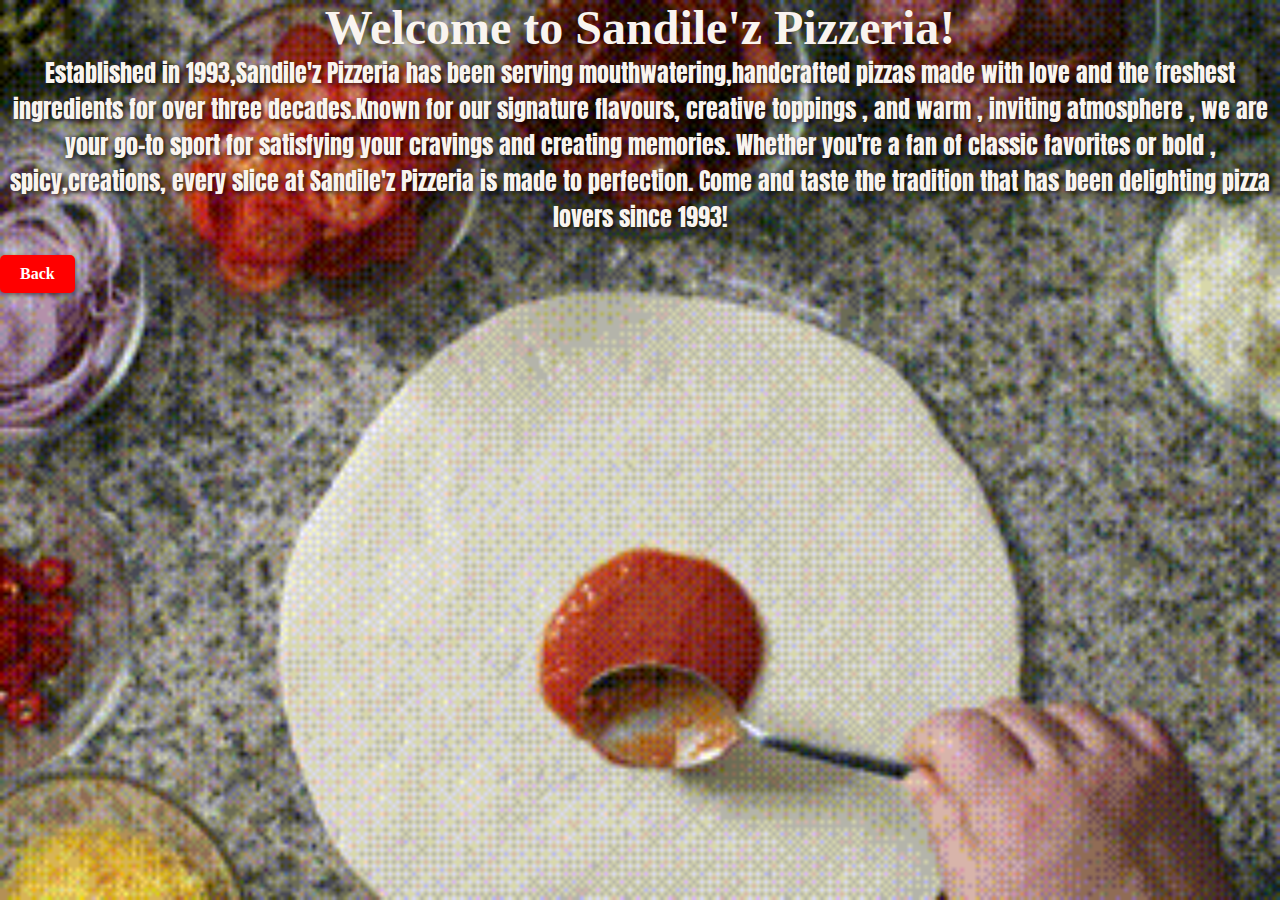
<file: aboutus.html>
<!DOCTYPE html>
<html lang="en">
<head>
    <meta charset="UTF-8">
    <meta name="viewport" content="width=device-width, initial-scale=1.0">
    <title>About Us</title>
    <link rel="stylesheet" href="./aboutstyle.css">
    <link rel="preconnect" href="https://fonts.googleapis.com">
<link rel="preconnect" href="https://fonts.gstatic.com" crossorigin>
<link href="https://fonts.googleapis.com/css2?family=Anton&display=swap" rel="stylesheet">
</head>
<body>
    <div class="about-container">
        <header>
            <h1>Welcome to Sandile'z Pizzeria!</h1>
        </header>
        <main>
            <p>Established in 1993,Sandile'z Pizzeria has been serving mouthwatering,handcrafted pizzas made with love and the freshest ingredients for over three decades.Known for our signature flavours, creative toppings , and warm , inviting atmosphere , we are your go-to sport for satisfying your cravings and creating memories. Whether you're a fan of classic favorites or bold , spicy,creations, every slice at Sandile'z Pizzeria is made to perfection. Come and taste the tradition that has been delighting pizza lovers since 1993!</p>
        
         <a href="./index.html" class="back-button">Back</a>
        </main>
    </div>   
</body>
</html>
</file>
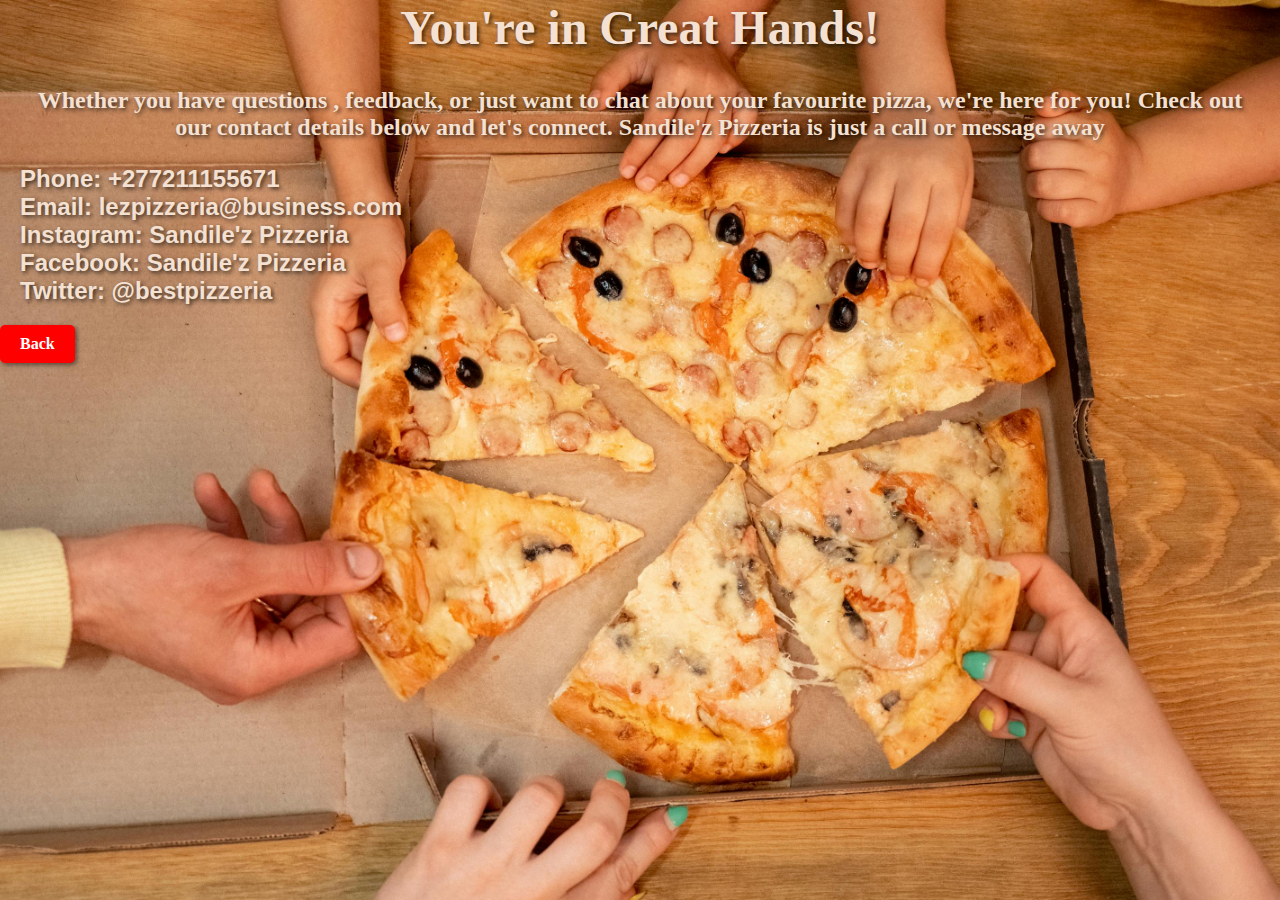
<file: contactus.html>
<!DOCTYPE html>
<html lang="en">
<head>
    <meta charset="UTF-8">
    <meta name="viewport" content="width=device-width, initial-scale=1.0">
    <title>Contact Us</title>
    <link rel="stylesheet" href="./contactstyle.css">
</head>
<body class="contactus">
<h1>You're in Great Hands!</h1>
<p id="statement">Whether you have questions , feedback, or just want to chat about your favourite pizza, we're here for you! Check out our contact details below and let's connect. Sandile'z Pizzeria is just a call or message away</p>
<p id="details">Phone: +277211155671<br/>Email: lezpizzeria@business.com<br/>Instagram: Sandile'z Pizzeria<br/>Facebook: Sandile'z Pizzeria<br/>Twitter: @bestpizzeria<br></p>
<a class="back-button" href="./index.html">Back</a>
</body>
</html>
</file>
<file: aboutstyle.css>
* {
    margin: 0;
    padding: 0;
    box-sizing: border-box;
}
body{
    background: url(./assets/images/aboutuspagegif.gif) no-repeat center center fixed;
    background-size: cover;
    margin: 0;
    padding: 0;
    height: 100vh;
    width: 100vw;
}
 p{
    font-size: 1.5rem;
    font-weight: bold;
    color:#f9f4ef ;
    text-align: center;
    text-shadow: 2px 2px 4px rgba(0,0,0,0.7);
    font-family: "Anton", sans-serif;
    font-weight: 400;
    font-style: normal;
    margin: 0 2px;
    
 }
 h1{
    margin-top: 0;
    font-size: 3rem;
    font-weight: bold;
    color: #f9f4ef;
    text-align: center;
 }
.back-button{
    display: inline-block;
    margin-top: 20px;
    padding: 10px 20px;
    background-color: red;
    color: white;
    text-decoration: none;
    border-radius: 5px;
    font-weight: bold;
    text-align: center;
    box-shadow: 2px 2px 5px rgba(0,0,0,0.5);
}
.background-button:hover{
    background-color: red;
}
@media screen and (max-width: 768px) {
    p {
        font-size: 1.2rem;
        margin: 0 10px; 
    }

    h1 {
        font-size: 2rem; 
    }

    .back-button {
        font-size: 0.9rem; 
        padding: 8px 16px; 
    }
}

@media screen and (max-width: 480px) {
    body {
        text-align: center; 
    }

    p {
        font-size: 1rem;
        line-height: 1.4;
    }

    h1 {
        font-size: 1.8rem;
    }

    .back-button {
        font-size: 0.8rem;
        padding: 6px 12px;
    }
}
</file>
<file: contactstyle.css>
body{
    background: url(./assets/images/background\ for\ contact\ us\ page.jpg) no-repeat center center fixed;
    background-size: cover;
    margin: 0;
    padding: 0;
    height: 100vh;
    width: 100vw;
}
h1{
    margin-top: 0;
    font-size: 3rem;
    font-weight: bold;
    color: #F4E1D2;
    text-align: center;
    text-shadow: 2px 2px 4px rgba(0,0,0,0.7);
}
#statement{
    
    font-size: 1.5rem;
    font-weight: bold;
    color: #F4E1D2;
    text-align: center;
    text-shadow: 2px 2px 4px rgba(0,0,0,0.7);
    padding: 0 20px;

}
#details{
    max-width: 800px;
    font-size: 1.5rem;
    font-weight: bold;
    color: #F4E1D2;
    text-shadow: 2px 2px 4px rgba(0,0,0,0.7);
    font-family: 'Gill Sans', 'Gill Sans MT', Calibri, 'Trebuchet MS', sans-serif;
    margin: 0 20px;
}
.back-button{
    display: inline-block;
    margin-top: 20px;
    padding: 10px 20px;
    background-color: red;
    color: white;
    text-decoration: none;
    border-radius: 5px;
    font-weight: bold;
    text-align: center;
    box-shadow: 2px 2px 5px rgba(0,0,0,0.5);
}
.background-button:hover{
    background-color: red;
}
@media screen and (max-width: 768px) {
    h1 {
        font-size: 2.5rem; 
    }

    #statement {
        font-size: 1.3rem; 
    }

    #details {
        font-size: 1.2rem; 
    }

    .back-button {
        font-size: 0.9rem;
        padding: 8px 16px;
    }
}

@media screen and (max-width: 480px) {
    h1 {
        font-size: 2rem; 
    }

    #statement, #details {
        font-size: 1rem;
        line-height: 1.4;
    }

    .back-button {
        font-size: 0.8rem;
        padding: 6px 12px;
    }
}
</file>
